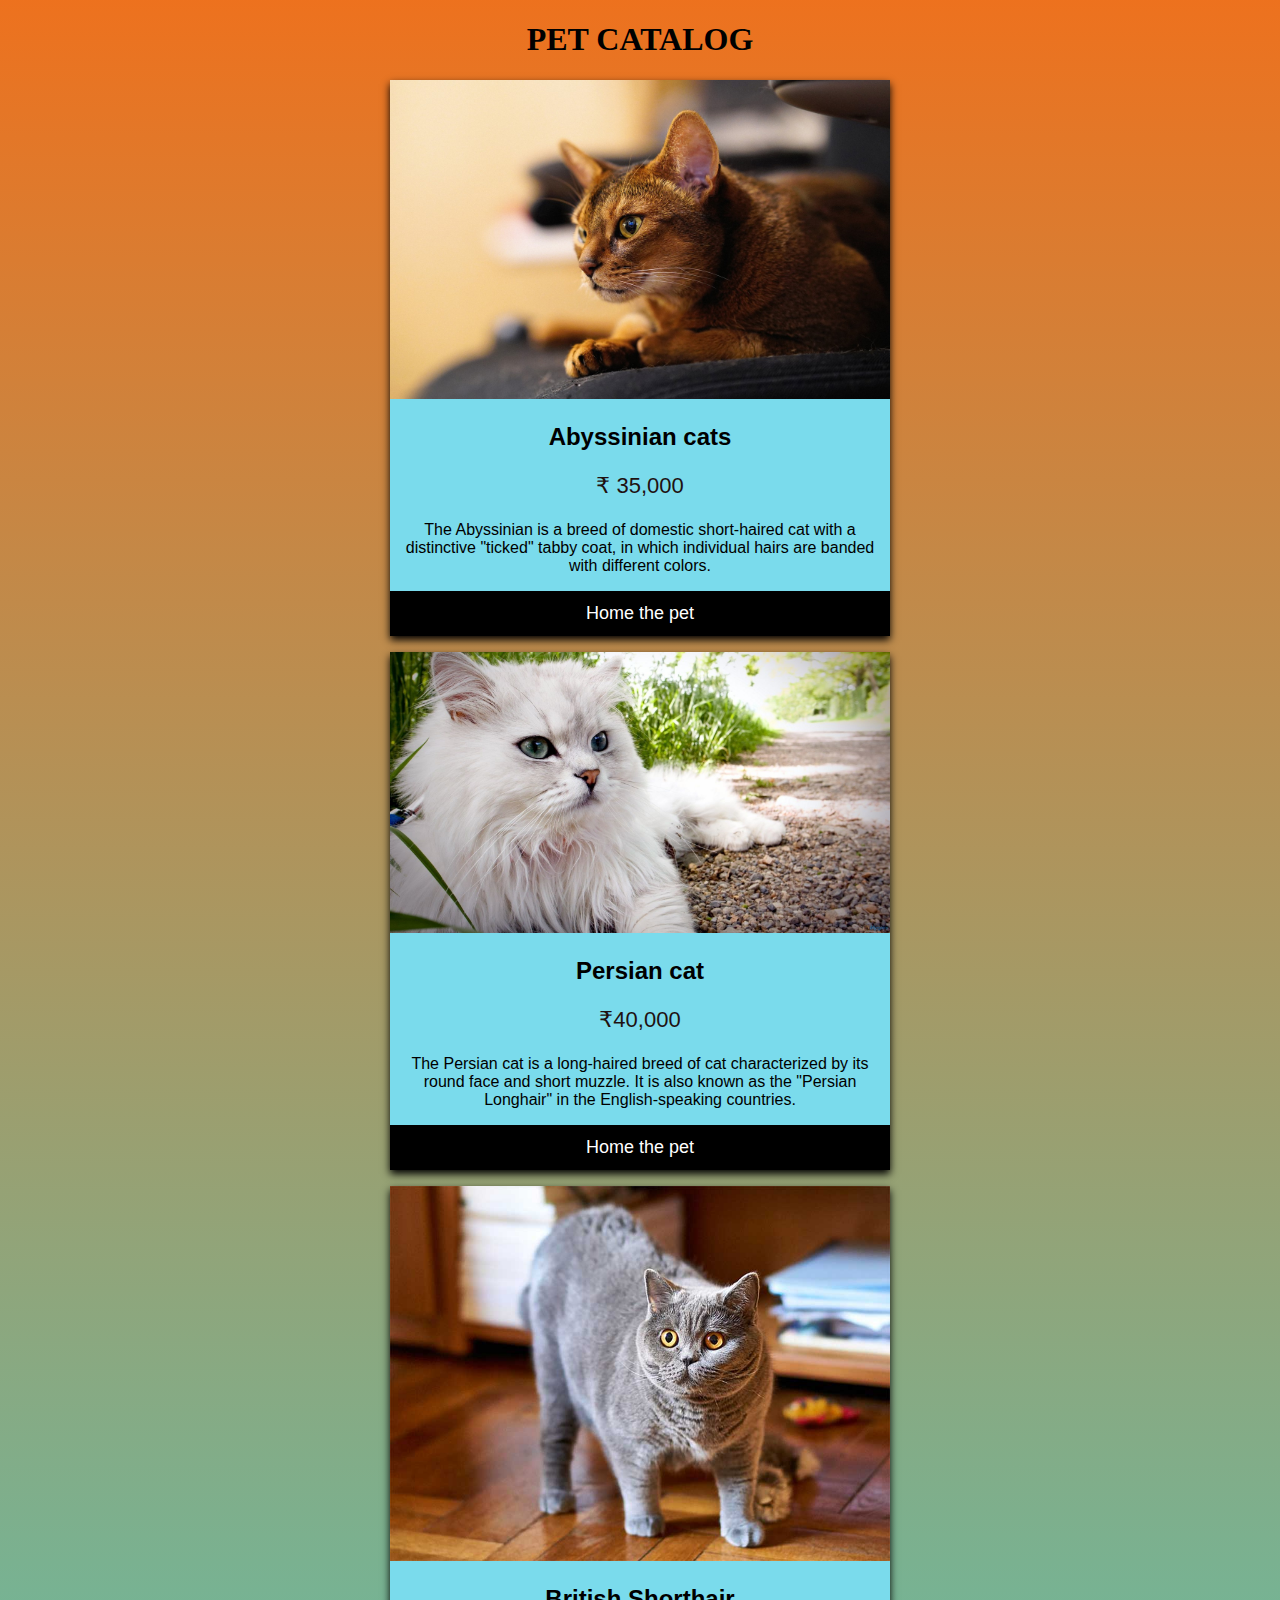
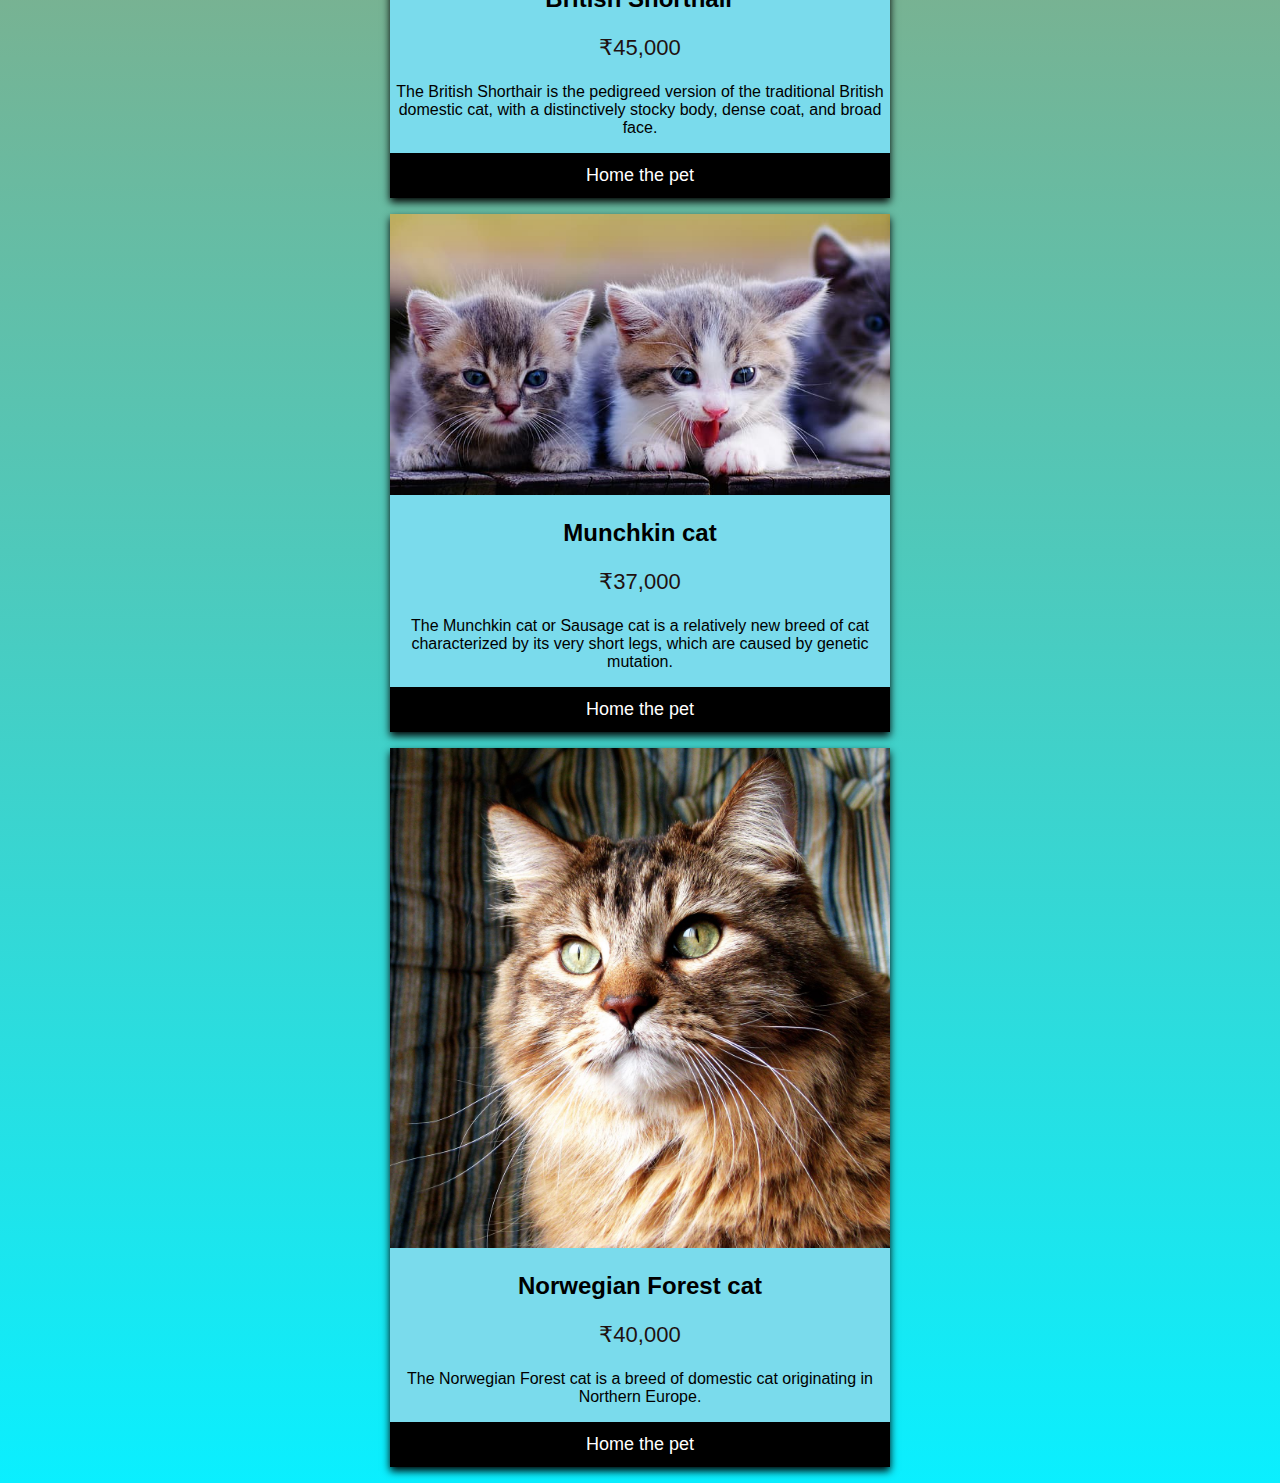
<file: catlogCat.html>
<!DOCTYPE html>
<html>
<head>
  <title>PET CATALOG</title>
<style>
.card {
  box-shadow: 0 4px 8px 0 rgb(0, 0, 0);
  max-width: 500px;
  background-color: rgb(122, 219, 236);
  margin: auto;
  text-align: center;
  font-family: arial;
}


.price {
  color: rgb(32, 17, 17);
  font-size: 22px;
}

body {
    background-image: linear-gradient(rgba(236, 104, 15, 0.938), rgb(10, 239, 255));
}

h1 {
    text-align:center;
    color: black;
}

.card button {
  border: none;
  outline: 0;
  padding: 12px;
  color: white;
  background-color: #000;
  text-align: center;
  cursor: pointer;
  width: 100%;
  font-size: 18px;
}

.card button:hover {
  opacity: 0.7;
}
</style>
</head>
<body>

<h1>PET CATALOG</h1>

<div class="card">
  <img src="images/muezza.jpg" alt="Abyssinian cat" style="width:100%">
  <h2>Abyssinian cats</h2>
  <p class="price">₹ 35,000</p>
  <p>The Abyssinian is a breed of domestic short-haired cat with a distinctive "ticked" tabby coat,
       in which individual hairs are banded with different colors.
  </p>
  <p><button>Home the pet</button></p>
</div>

<div class="card">
  <img src="images/persian.jpg" alt="Persian cat" style="width:100%">
  <h2>Persian cat</h2>
  <p class="price">₹40,000</p>
  <p>The Persian cat is a long-haired breed of cat characterized by its round face and short muzzle.
       It is also known as the "Persian Longhair" in the English-speaking countries. 
  </p>
  <p><button>Home the pet</button></p>
</div>

<div class="card">
    <img src="images/british.jpg" alt="British Shorthair" style="width:100%">
    <h2>British Shorthair</h2>
    <p class="price">₹45,000</p>
    <p>The British Shorthair is the pedigreed version of the traditional British domestic cat,
        with a distinctively stocky body, dense coat, and broad face.  
    </p>
    <p><button>Home the pet</button></p>
  </div>

<div class="card">
  <img src="images/munchkin.jpg" alt="Munchkin cat" style="width:100%">
  <h2>Munchkin cat</h2>
  <p class="price">₹37,000</p>
  <p>The Munchkin cat or Sausage cat is a relatively new breed of cat characterized by its very short legs,
       which are caused by genetic mutation.  
  </p>
  <p><button>Home the pet</button></p>
</div>

<div class="card">
  <img src="images/norwegian.jpg" alt="Norwegian Forest cat" style="width:100%">
  <h2>Norwegian Forest cat</h2>
  <p class="price">₹40,000</p>
  <p>The Norwegian Forest cat is a breed of domestic cat originating in Northern Europe.
  </p>
  <p><button>Home the pet</button></p>
</div>





</body>
</html>
</file>
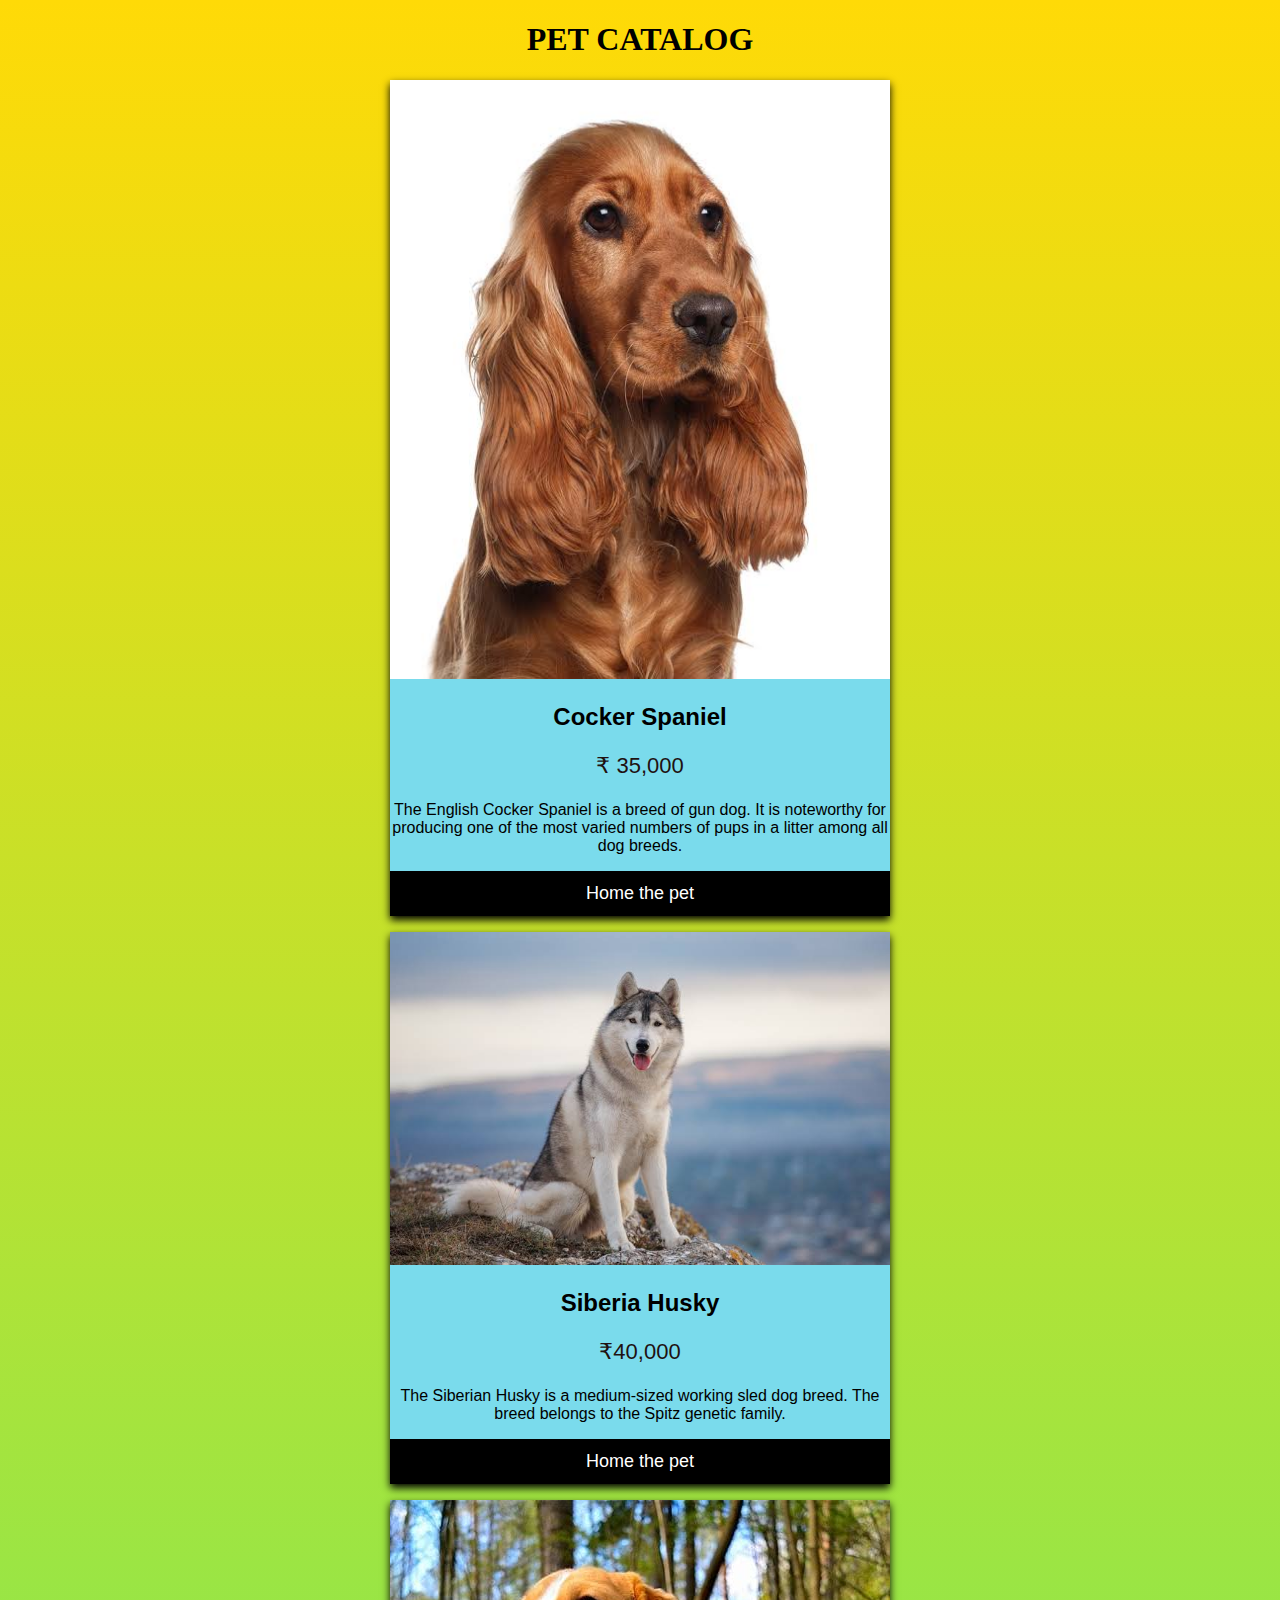
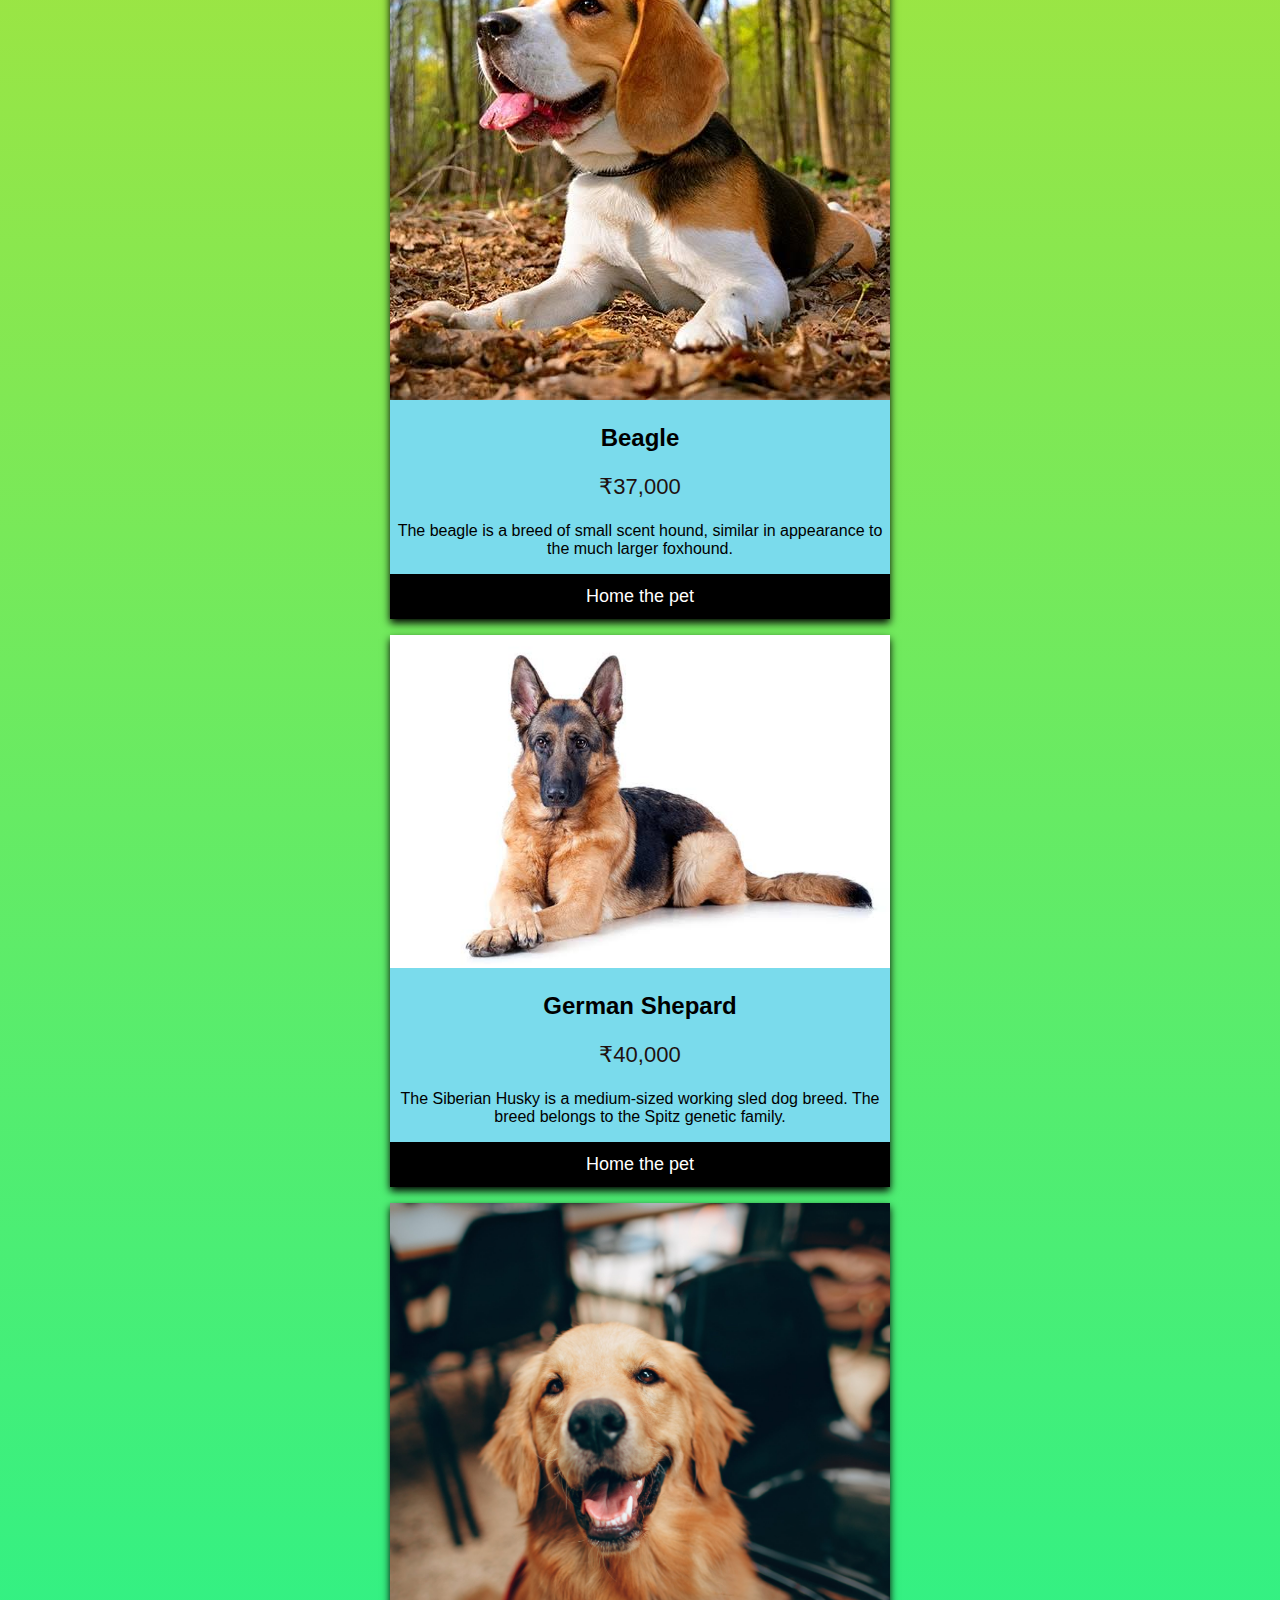
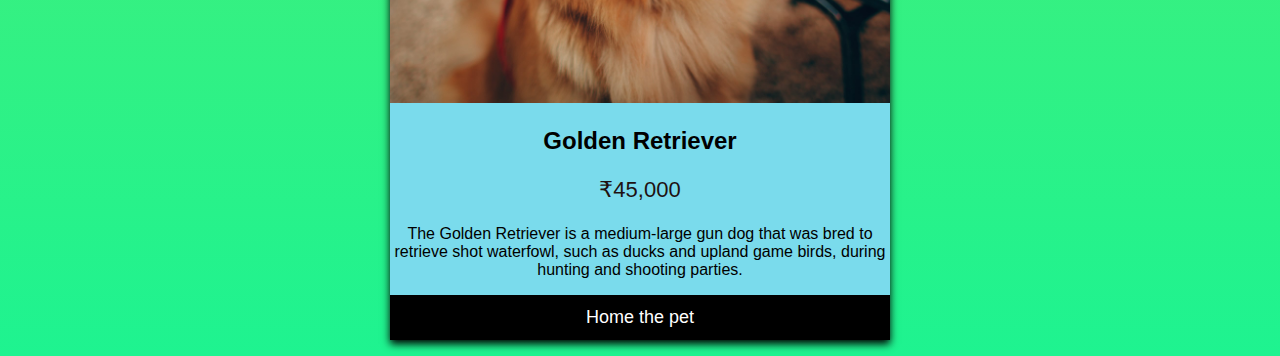
<file: catlogDog.html>
<!DOCTYPE html>
<html>
<head>
  <title>PET CATALOG</title>
<style>
.card {
  box-shadow: 0 4px 8px 0 rgb(0, 0, 0);
  max-width: 500px;
  background-color: rgb(122, 219, 236);
  margin: auto;
  text-align: center;
  font-family: arial;
}


.price {
  color: rgb(32, 17, 17);
  font-size: 22px;
}

body {
    background-image: linear-gradient(rgb(255, 218, 7), rgb(30, 243, 144));
}

h1 {
    text-align:center;
    color: black;
}

.card button {
  border: none;
  outline: 0;
  padding: 12px;
  color: white;
  background-color: #000;
  text-align: center;
  cursor: pointer;
  width: 100%;
  font-size: 18px;
}

.card button:hover {
  opacity: 0.7;
}
</style>
</head>
<body>

<h1>PET CATALOG</h1>

<div class="card">
  <img src="images/images (11).jpeg" alt="Cocker Spaniel" style="width:100%">
  <h2>Cocker Spaniel</h2>
  <p class="price">₹ 35,000</p>
  <p>The English Cocker Spaniel is a breed of gun dog.
     It is noteworthy for producing one of the most varied numbers of pups in a litter among all dog breeds.
  </p>
  <p><button>Home the pet</button></p>
</div>

<div class="card">
  <img src="images/images (7).jpeg" alt="Siberia Husky" style="width:100%">
  <h2>Siberia Husky</h2>
  <p class="price">₹40,000</p>
  <p>The Siberian Husky is a medium-sized working sled dog breed. The breed belongs to the Spitz genetic family.
  </p>
  <p><button>Home the pet</button></p>
</div>

<div class="card">
  <img src="images/images (2).jpeg" alt="Beagle" style="width:100%">
  <h2>Beagle</h2>
  <p class="price">₹37,000</p>
  <p>The beagle is a breed of small scent hound, similar in appearance to the much larger foxhound. 
  </p>
  <p><button>Home the pet</button></p>
</div>

<div class="card">
  <img src="images/images (8).jpeg" alt="German Shepard" style="width:100%">
  <h2>German Shepard</h2>
  <p class="price">₹40,000</p>
  <p>The Siberian Husky is a medium-sized working sled dog breed. The breed belongs to the Spitz genetic family.
  </p>
  <p><button>Home the pet</button></p>
</div>

<div class="card">
  <img src="images/goldenRet.jpg" alt="Golden Retriever" style="width:100%">
  <h2>Golden Retriever</h2>
  <p class="price">₹45,000</p>
  <p>The Golden Retriever is a medium-large gun dog that was bred to retrieve shot waterfowl, 
    such as ducks and upland game birds, during hunting and shooting parties. 
  </p>
  <p><button>Home the pet</button></p>
</div>



</body>
</html>
</file>
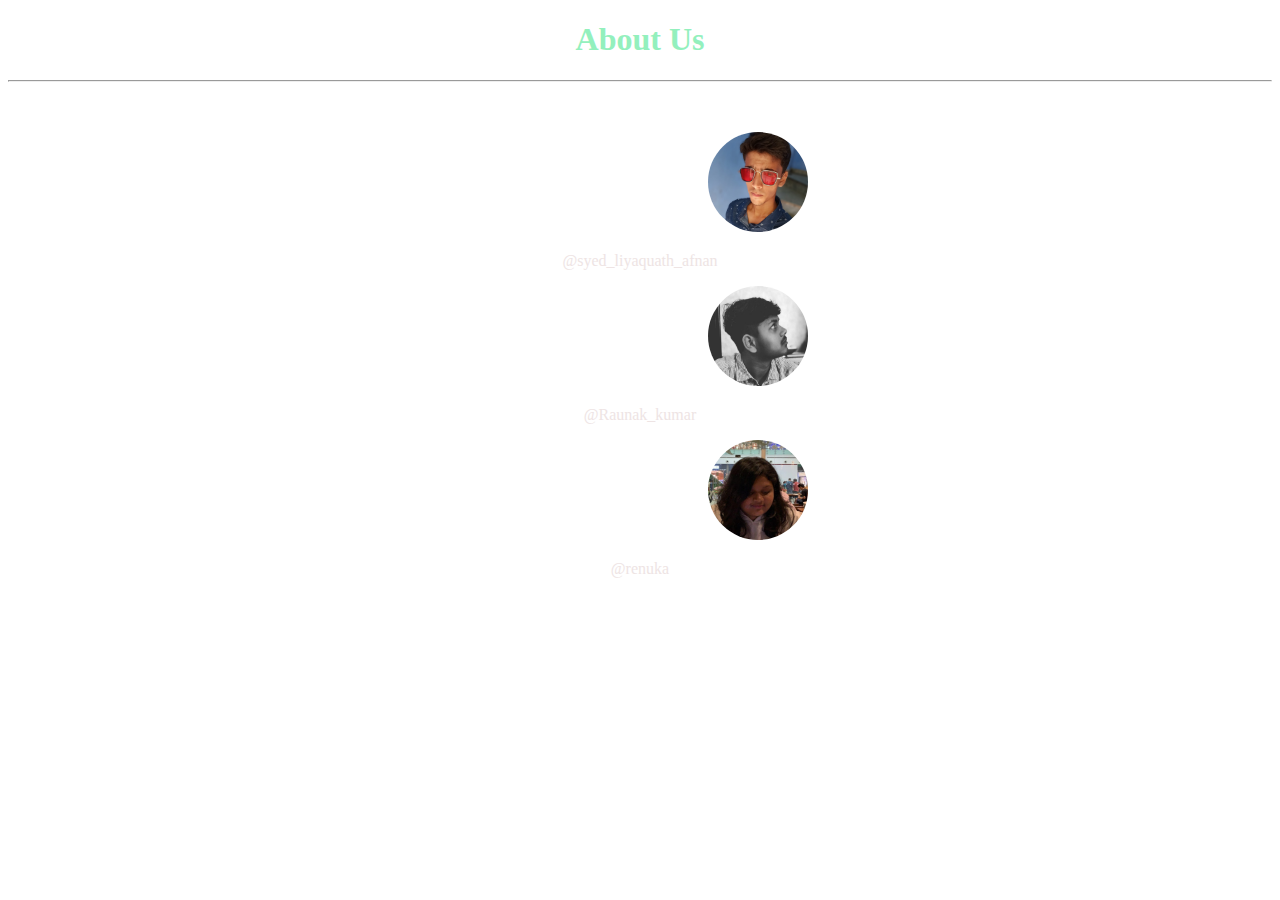
<file: contact.html>
<!DOCTYPE html>
<html>
    <head>
        <title>About Us</title>
        <style>
            img {
                width: 100px;
                height: 100px;
                border-radius: 50px;
                margin-left: 700px;
            }
            p {
                text-align: center;
                color: rgb(238, 228, 228);
            }
            hr {
                margin-bottom: 50px;
            }
            body {
                background-image : url("https://acegif.com/wp-content/gif/outerspace-46.gif");
                background-repeat: no-repeat;
                background-size: 1500px;
            }
        </style>
    </head>
    <body>
        <h1 style="text-align: center; color: rgb(147, 240, 189);">About Us</h1>
        <hr>
        <img src="images/afnan.jpg" alt="Afnan">
        <p>@syed_liyaquath_afnan</p>
        <img src="images/raunak.jpeg" alt="Raunak">
        <p>@Raunak_kumar</p>
        <img src="images/renuka.jpeg" alt="Renuka">
        <p>@renuka</p>
    </body>
</html>
</file>
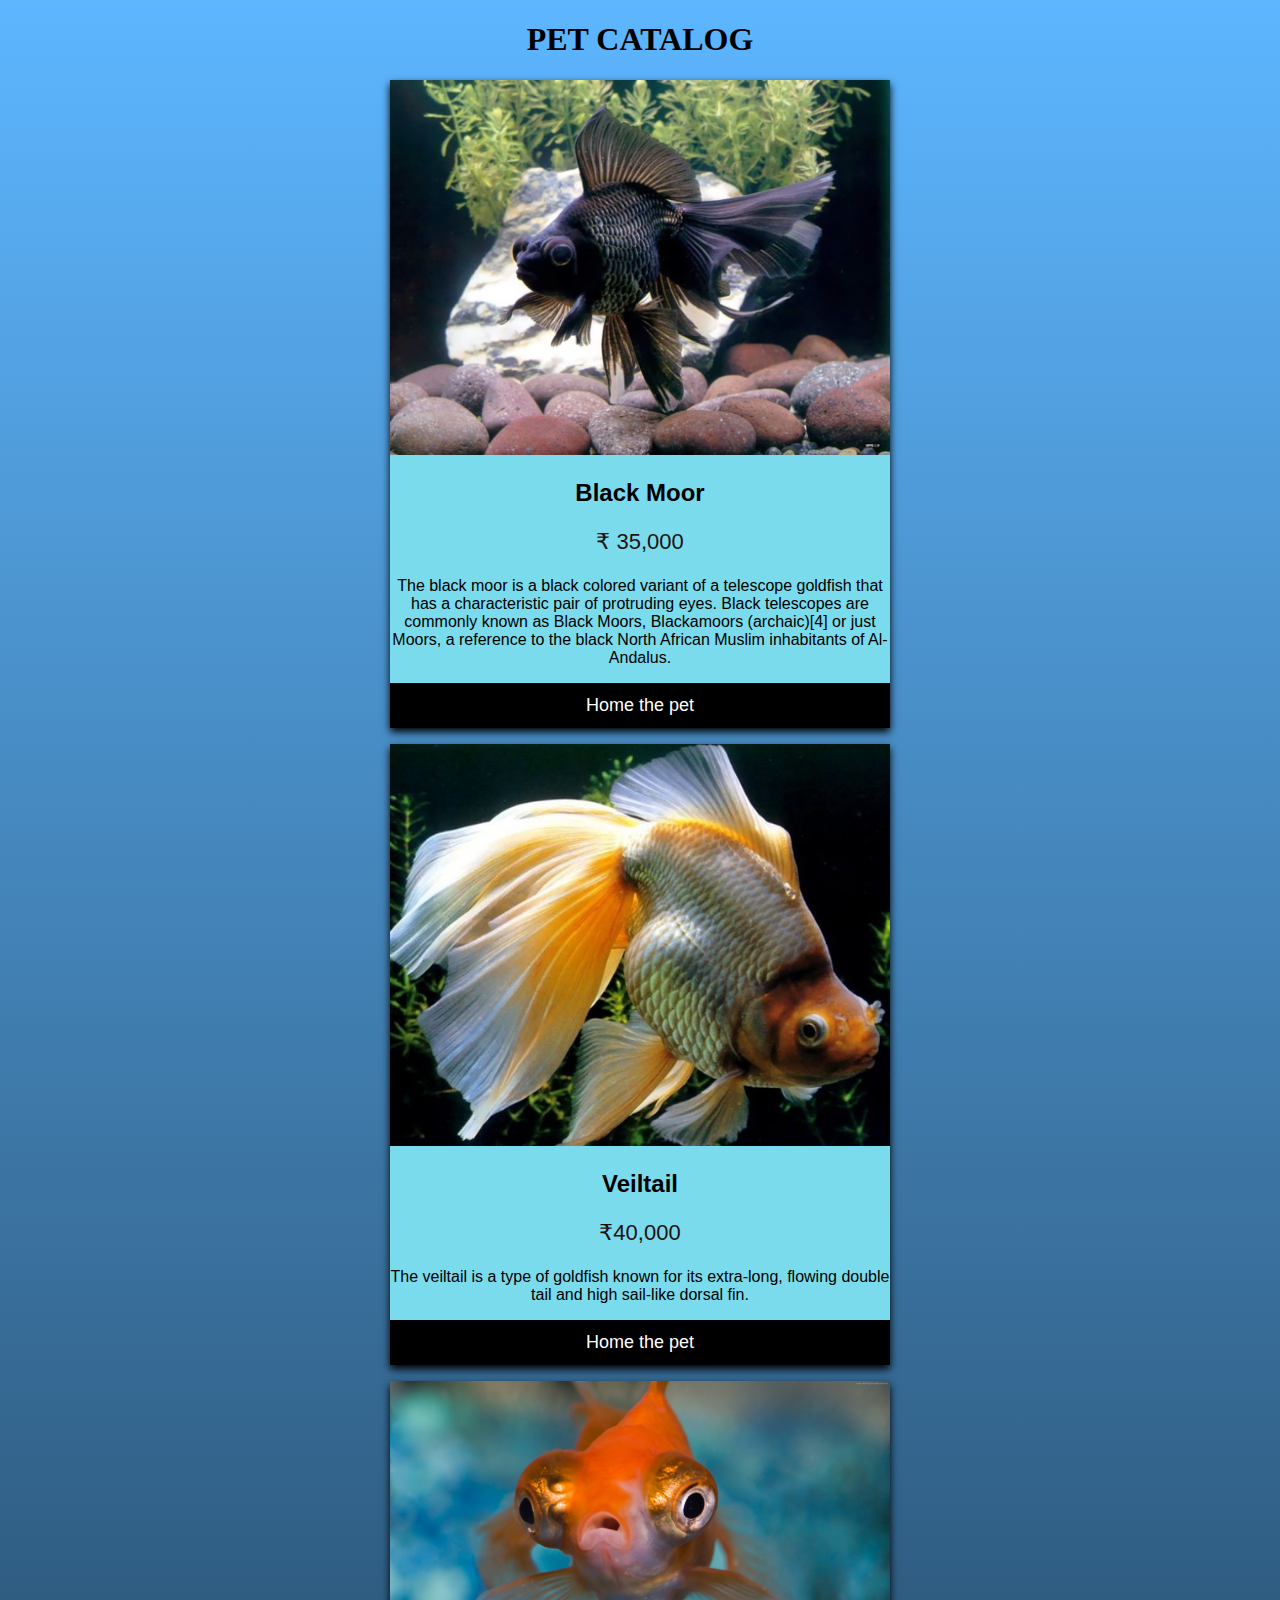
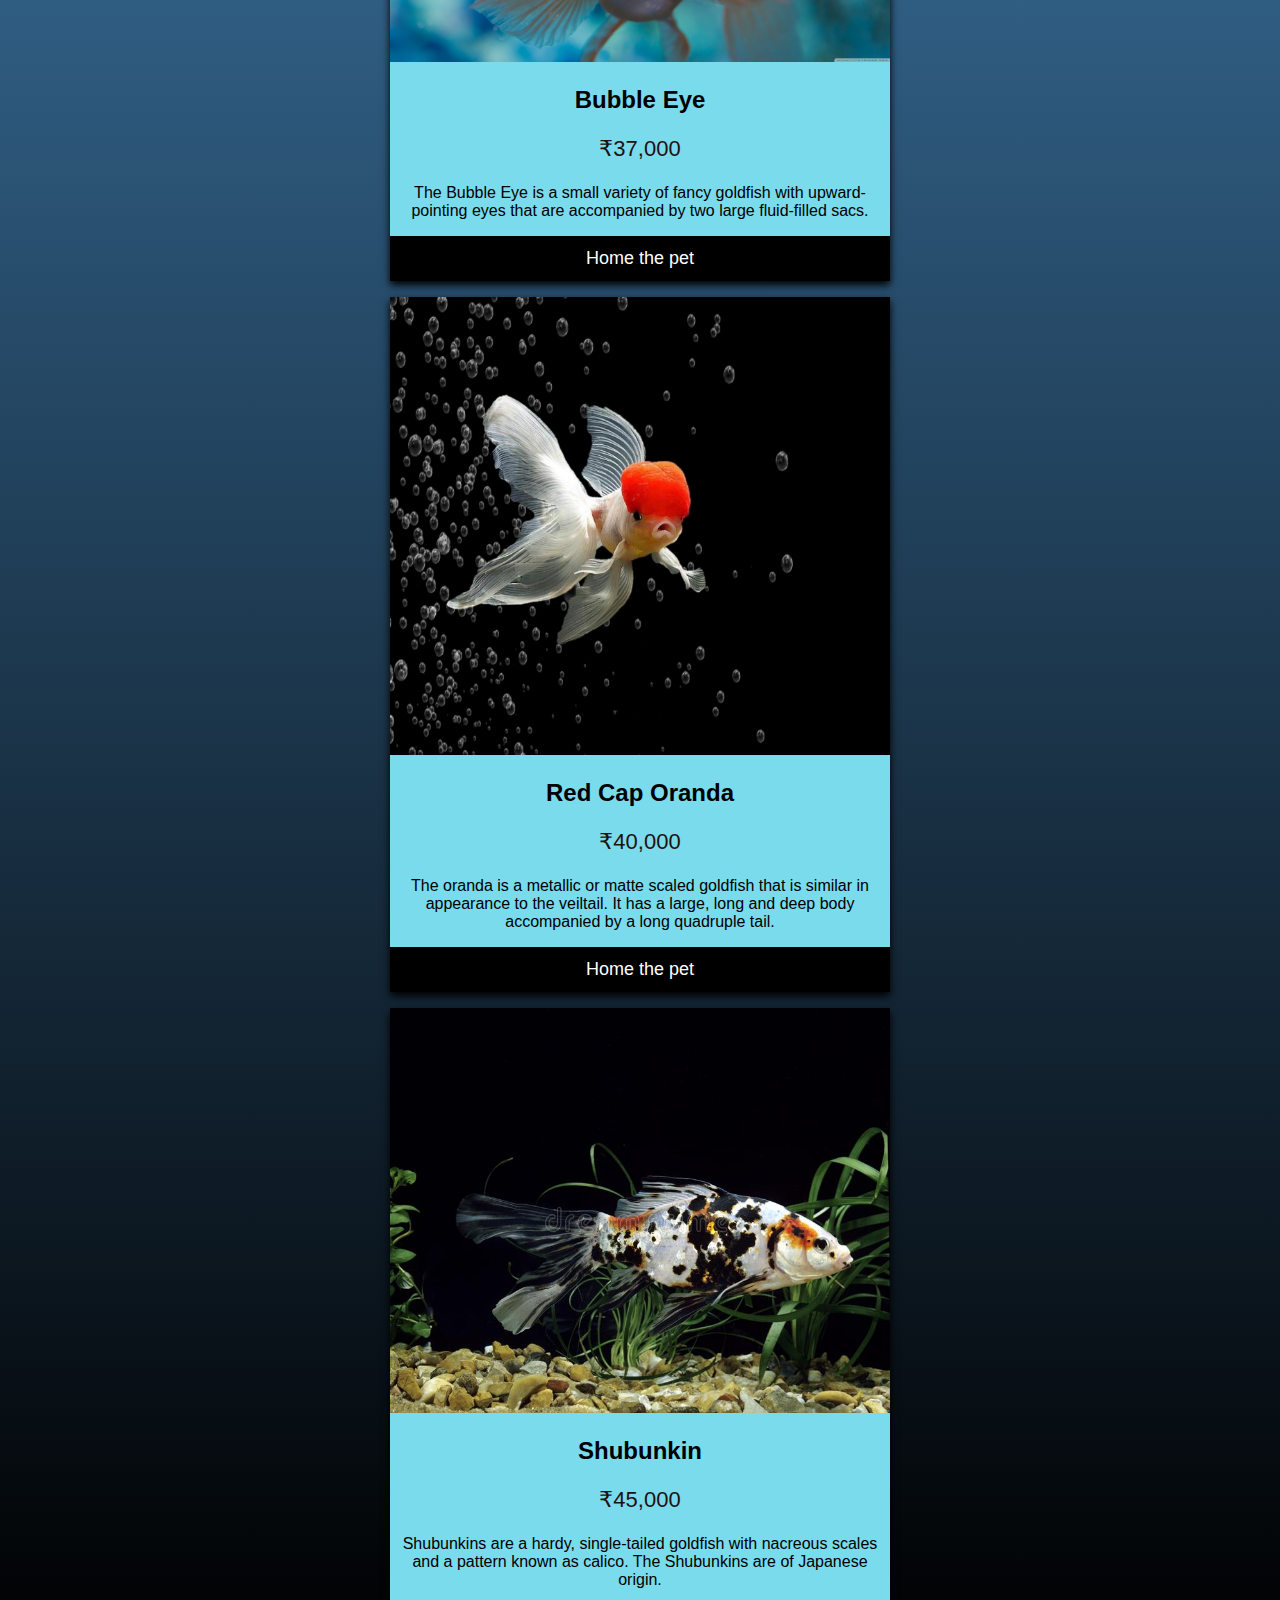
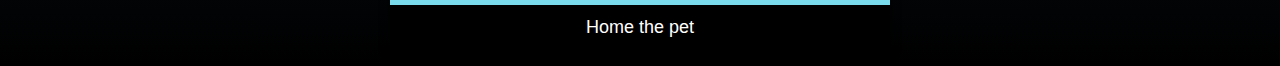
<file: fishCatog.html>
<!DOCTYPE html>
<html>
<head>
  <title>PET CATALOG</title>
<style>
.card {
  box-shadow: 0 4px 8px 0 rgb(0, 0, 0);
  max-width: 500px;
  background-color: rgb(122, 219, 236);
  margin: auto;
  text-align: center;
  font-family: arial;
}


.price {
  color: rgb(32, 17, 17);
  font-size: 22px;
}

body {
    background-image: linear-gradient(rgb(93, 182, 255), rgb(0, 0, 0));
}

h1 {
    text-align:center;
    color: black;
}

.card button {
  border: none;
  outline: 0;
  padding: 12px;
  color: white;
  background-color: #000;
  text-align: center;
  cursor: pointer;
  width: 100%;
  font-size: 18px;
}

.card button:hover {
  opacity: 0.7;
}
</style>
</head>
<body>

<h1>PET CATALOG</h1>

<div class="card">
  <img src="images/moor.jpg" alt="Black Moor" style="width:100%">
  <h2>Black Moor</h2>
  <p class="price">₹ 35,000</p>
  <p>The black moor is a black colored variant of a telescope goldfish that has a characteristic pair of protruding eyes. Black telescopes are commonly known as Black Moors,
       Blackamoors (archaic)[4] or just Moors, a reference to the black North African Muslim inhabitants of Al-Andalus.
  </p>
  <p><button>Home the pet</button></p>
</div>

<div class="card">
  <img src="images/veitail.jpg" alt="Veiltail" style="width:100%">
  <h2>Veiltail</h2>
  <p class="price">₹40,000</p>
  <p>The veiltail is a type of goldfish known for its extra-long, flowing double tail and high sail-like dorsal fin.
  </p>
  <p><button>Home the pet</button></p>
</div>

<div class="card">
  <img src="images/bubble.jpg" alt="Bubble Eye" style="width:100%">
  <h2>Bubble Eye</h2>
  <p class="price">₹37,000</p>
  <p>The Bubble Eye is a small variety of fancy goldfish with upward-pointing eyes that are accompanied by two large fluid-filled sacs.
  </p>
  <p><button>Home the pet</button></p>
</div>

<div class="card">
  <img src="images/redcap.jpg" alt="Red Cap Oranda" style="width:100%">
  <h2>Red Cap Oranda</h2>
  <p class="price">₹40,000</p>
  <p>The oranda is a metallic or matte scaled goldfish that is similar in appearance to the veiltail. 
      It has a large, long and deep body accompanied by a long quadruple tail. 
  </p>
  <p><button>Home the pet</button></p>
</div>

<div class="card">
  <img src="images/shubkin.jpg" alt="Shubunkin" style="width:100%">
  <h2>Shubunkin</h2>
  <p class="price">₹45,000</p>
  <p>Shubunkins are a hardy, single-tailed goldfish with nacreous scales and a pattern known as calico. The Shubunkins are of Japanese origin. 
  </p>
  <p><button>Home the pet</button></p>
</div>



</body>
</html>
</file>
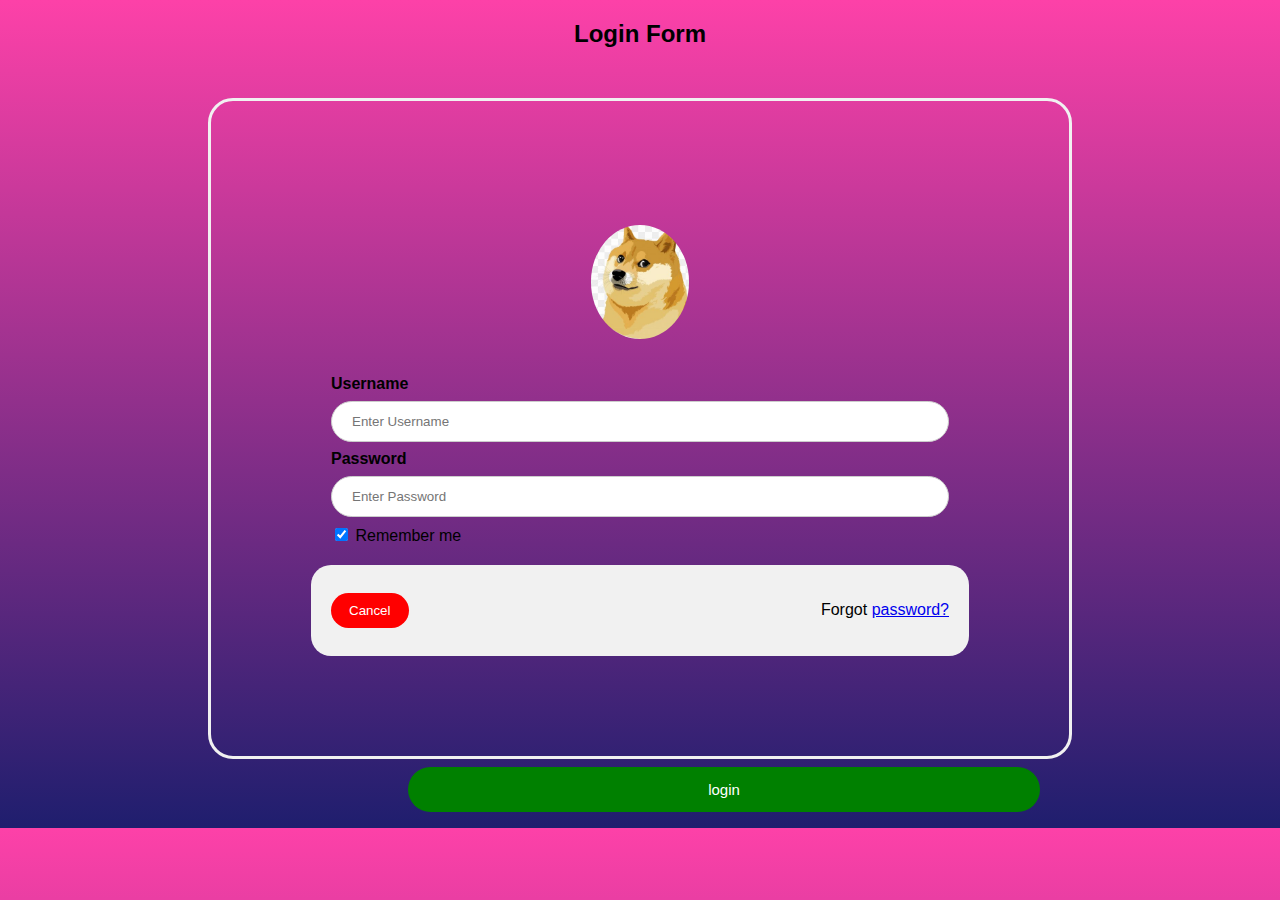
<file: login.html>
<!DOCTYPE html>
<html>
<head>
  <title>
    Login Page
  </title>
<meta name="viewport" content="width=device-width, initial-scale=1">
<style>
body {font-family: Arial, Helvetica, sans-serif;
 background-image: linear-gradient(rgb(253, 65, 168), rgb(31, 30, 110));}
form {border: 3px solid #f1f1f1;}
h2 {
    text-align: center;
}
input[type=text], input[type=password] {
  width: 100%;
  padding: 12px 20px;
  margin: 8px 0;
  display: inline-block;
  border: 1px solid #ccc;
  border-radius: 25px;
  box-sizing: border-box;
}

button {
  background-color: #ff4c68;
  color: white;
  padding: 14px 20px;
  border-radius: 25px;;
  margin: 8px 0;
  border: none;
  cursor: pointer;
  width: 100%;
}
form {
    border-radius: 25px;
    padding: 100px;
    margin:50px 200px 0 200px;
}

#b {
            border-radius: 25px;
            width: 50%;
            font-size: 15px;
            margin-left: 400px;
            color: white;
            background-color: green;
}

.cancelbtn {
  width: auto;
  padding: 10px 18px;
  background-color: red;
}

.imgcontainer {
  text-align: center;
  margin: 24px 0 12px 0;
}

img.avatar {
  width: 15%;
  border-radius: 50%;
}

.container {
  padding: 20px;
  border-radius: 20px;
}

span.psw {
  float: right;
  padding-top: 16px;
}

/* Change styles for span and cancel button on extra small screens */
@media screen and (max-width: 300px) {
  span.psw {
     display: block;
     float: none;
  }
  .cancelbtn {
     width: 100%;
  }
}
</style>
</head>
<body>

<h2>Login Form</h2>

<form action="/action_page.php" method="post">
  <div class="imgcontainer">
    <img src="shiba-inu-dogecoin-clip-art-png-favpng-KnrzgsMvKHLv32SzNk8SCDDT0_t.jpg" alt="Avatar" class="avatar">
  </div>

  <div class="container">
    <label for="uname"><b>Username</b></label>
    <input type="text" placeholder="Enter Username" name="uname" required>

    <label for="psw"><b>Password</b></label>
    <input type="password" placeholder="Enter Password" name="psw" required>
        
    <label>
      <input type="checkbox" checked="checked" name="remember"> Remember me
    </label>
  </div>

  <div class="container" style="background-color:#f1f1f1">
    <button type="button" class="cancelbtn">Cancel</button>
    <span class="psw">Forgot <a href="#">password?</a></span>
  </div>

  
</form>
<a href="loggedin.html"><button id="b">login</button></a>
</body>
</html>
</file>
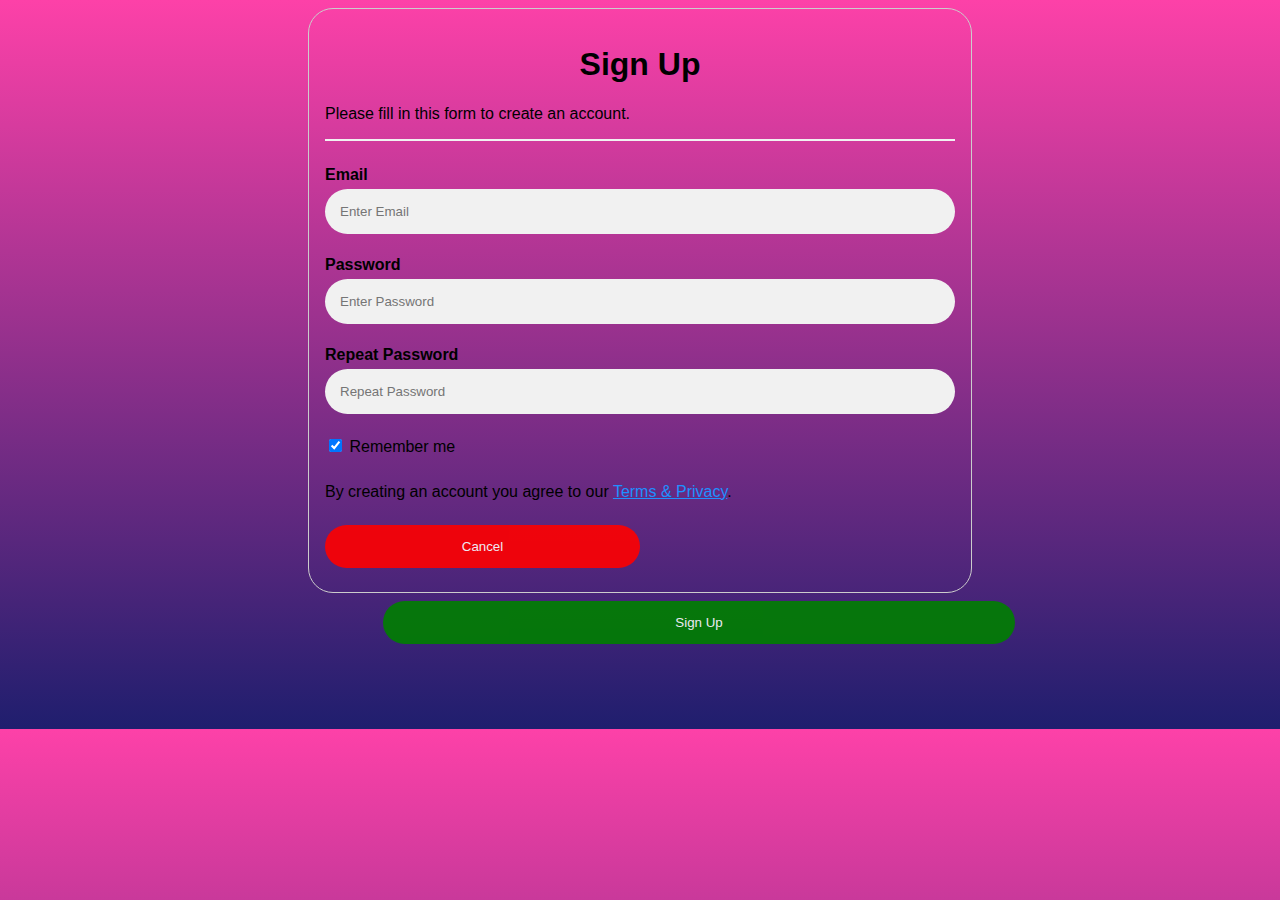
<file: signup.html>
<!DOCTYPE html>
<html>
  <title>Sign up page</title>
<style>
body {font-family: Arial, Helvetica, sans-serif;
    background-image: linear-gradient(rgb(253, 65, 168), rgb(31, 30, 110)); ;}
* {box-sizing: border-box}

/* Full-width input fields */
input[type=text], input[type=password] {
  width: 100%;
  padding: 15px;
  margin: 5px 0 22px 0;
  display: inline-block;
  border: none;
  border-radius: 25px;
  background: #f1f1f1;
}

input[type=text]:focus, input[type=password]:focus {
  background-color: #ddd;
  outline: none;
}

hr {
  border: 1px solid #f1f1f1;
  margin-bottom: 25px;
}

/* Set a style for all buttons */
button {
  background-color: green;
  color: white;
  padding: 14px 20px;
  margin: 8px 0;
  border: none;
  border-radius: 25px;
  cursor: pointer;
  width: 100%;
  opacity: 0.9;
}
h1 {
    text-align: center;
}
#b {
    background-color: green;
  color: white;
  margin-left: 375px;
  border: none;
  border-radius: 25px;
  cursor: pointer;
  width: 50%;
  opacity: 0.9;
  margin-bottom: 85px;
}
button:hover {
  opacity:1;
}
form {
    border-radius: 25px;
    margin: 0 300px 0 300px;
}
/* Extra styles for the cancel button */
.cancelbtn {
  padding: 14px 20px;
  background-color: red;
}

/* Float cancel and signup buttons and add an equal width */
.cancelbtn, .signupbtn {
  float: left;
  width: 50%;
}

/* Add padding to container elements */
.container {
  padding: 16px;
}

/* Clear floats */
.clearfix::after {
  content: "";
  clear: both;
  display: table;
}

/* Change styles for cancel button and signup button on extra small screens */
@media screen and (max-width: 300px) {
  .cancelbtn, .signupbtn {
     width: 100%;
  }
}
</style>
<body>

<form action="/action_page.php" style="border:1px solid #ccc">
  <div class="container">
    <h1>Sign Up</h1>
    <p>Please fill in this form to create an account.</p>
    <hr>

    <label for="email"><b>Email</b></label>
    <input type="text" placeholder="Enter Email" name="email" required>

    <label for="psw"><b>Password</b></label>
    <input type="password" placeholder="Enter Password" name="psw" required>

    <label for="psw-repeat"><b>Repeat Password</b></label>
    <input type="password" placeholder="Repeat Password" name="psw-repeat" required>
    
    <label>
      <input type="checkbox" checked="checked" name="remember" style="margin-bottom:15px"> Remember me
    </label>
    
    <p>By creating an account you agree to our <a href="#" style="color:dodgerblue">Terms & Privacy</a>.</p>

    <div class="clearfix">
      <button type="button" class="cancelbtn">Cancel</button>
     
    </div>
  </div>
</form>
<a href="login.html"><button id="b" type="submit" class="signupbtn">Sign Up</button></a>

</body>
</html>
</file>
